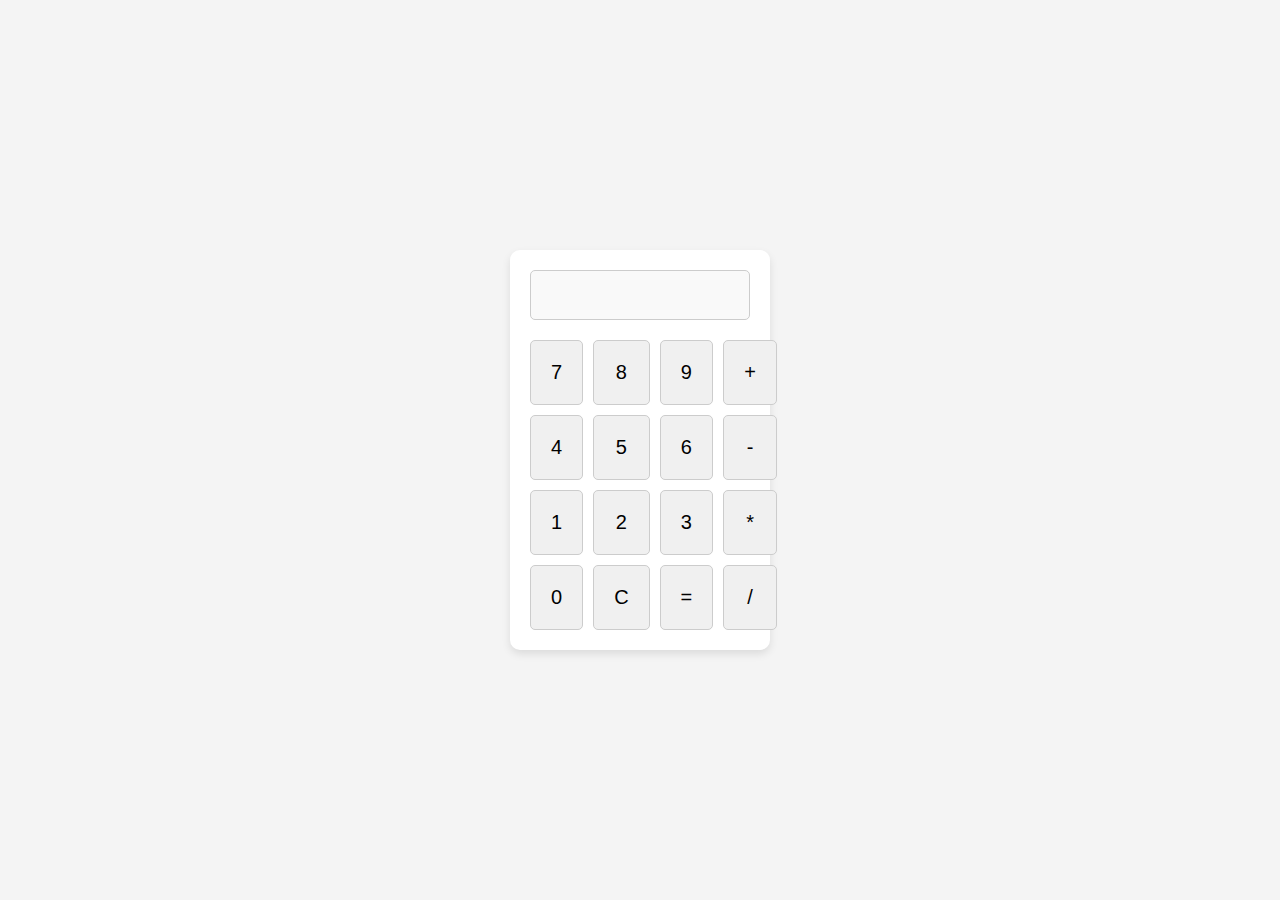
<file: calculator/index.html>
<!DOCTYPE html>
<html lang="en">
<head>
    <meta charset="UTF-8">
    <meta name="viewport" content="width=device-width, initial-scale=1.0">
    <title>Calculator</title>
    <link rel="stylesheet" href="style.css">
</head>
<body>
    <div class="calculator">
        <input type="text" id="display" disabled class="display">
        <div class="buttons">
            <button class="btn" onclick="appendNumber('7')">7</button>
            <button class="btn" onclick="appendNumber('8')">8</button>
            <button class="btn" onclick="appendNumber('9')">9</button>
            <button class="btn" onclick="chooseOperator('+')">+</button>

            <button class="btn" onclick="appendNumber('4')">4</button>
            <button class="btn" onclick="appendNumber('5')">5</button>
            <button class="btn" onclick="appendNumber('6')">6</button>
            <button class="btn" onclick="chooseOperator('-')">-</button>

            <button class="btn" onclick="appendNumber('1')">1</button>
            <button class="btn" onclick="appendNumber('2')">2</button>
            <button class="btn" onclick="appendNumber('3')">3</button>
            <button class="btn" onclick="chooseOperator('*')">*</button>

            <button class="btn" onclick="appendNumber('0')">0</button>
            <button class="btn" onclick="clearDisplay()">C</button>
            <button class="btn" onclick="calculateResult()">=</button>
            <button class="btn" onclick="chooseOperator('/')">/</button>
        </div>
    </div>
    <script src="script.js"></script>
</body>
</html>
</file>
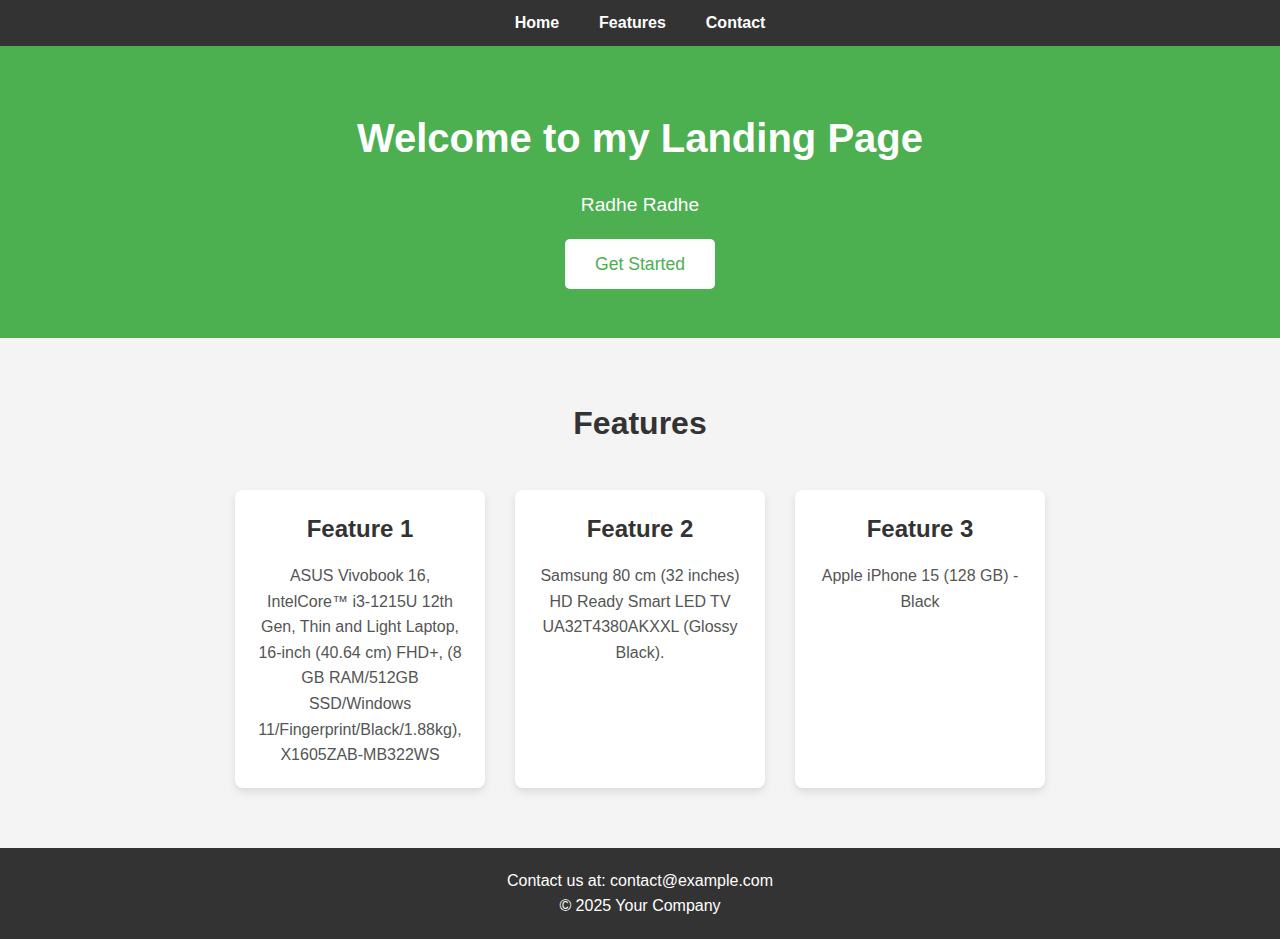
<file: HTML/simple.html>
<!DOCTYPE html>
<html lang="en">
<head>
    <meta charset="UTF-8">
    <meta name="viewport" content="width=device-width, initial-scale=1.0">
    <title>Landing Page</title>
    <link rel="stylesheet" href="styles.css">
</head>
<body>
    <header>
        <nav>
            <ul>
                <li><a href="#home">Home</a></li>
                <li><a href="#features">Features</a></li>
                <li><a href="#contact">Contact</a></li>
            </ul>
        </nav>
    </header>

    <section id="hero">
        <div class="hero-content">
            <h1>Welcome to my Landing Page</h1>
            <p>Radhe Radhe</p>
            <a href="#contact" class="cta-button">Get Started</a>
        </div>
    </section>

    <section id="features">
        <h2>Features</h2>
        <div class="feature-cards">
            <div class="card">
                <h3>Feature 1</h3>
                <p>ASUS Vivobook 16, IntelCore™ i3-1215U 12th Gen, Thin and Light Laptop, 16-inch (40.64 cm) FHD+, (8 GB RAM/512GB SSD/Windows 11/Fingerprint/Black/1.88kg), X1605ZAB-MB322WS</p>
            </div>
            <div class="card">
                <h3>Feature 2</h3>
                <p>Samsung 80 cm (32 inches) HD Ready Smart LED TV UA32T4380AKXXL (Glossy Black).</p>
            </div>
            <div class="card">
                <h3>Feature 3</h3>
                <p>Apple iPhone 15 (128 GB) - Black</p>
            </div>
        </div>
    </section>

    <footer id="contact">
        <p>Contact us at: contact@example.com</p>
        <p>&copy; 2025 Your Company</p>
    </footer>
</body>
</html>
</file>
<file: HTML/styles.css>
/* Global Styles */
* {
    margin: 0;
    padding: 0;
    box-sizing: border-box;
}

body {
    font-family: Arial, sans-serif;
    line-height: 1.6;
    color: #333;
}

a {
    text-decoration: none;
    color: inherit;
}

header {
    background-color: #333;
    color: white;
    padding: 10px 0;
}

nav ul {
    display: flex;
    justify-content: center;
    list-style-type: none;
}

nav ul li {
    margin: 0 20px;
}

nav ul li a {
    color: white;
    font-weight: bold;
}

/* Hero Section */
#hero {
    background-color: #4CAF50;
    color: white;
    padding: 60px 20px;
    text-align: center;
}

#hero h1 {
    font-size: 2.5rem;
    margin-bottom: 20px;
}

#hero p {
    font-size: 1.2rem;
    margin-bottom: 30px;
}

.cta-button {
    background-color: white;
    color: #4CAF50;
    padding: 15px 30px;
    font-size: 1.1rem;
    border-radius: 5px;
    transition: background-color 0.3s ease;
}

.cta-button:hover {
    background-color: #45a049;
}

/* Features Section */
#features {
    padding: 60px 20px;
    text-align: center;
    background-color: #f4f4f4;
}

#features h2 {
    font-size: 2rem;
    margin-bottom: 40px;
}

.feature-cards {
    display: flex;
    justify-content: center;
    gap: 30px;
}

.card {
    background-color: white;
    padding: 20px;
    width: 250px;
    box-shadow: 0 4px 8px rgba(0, 0, 0, 0.1);
    border-radius: 8px;
    text-align: center;
}

.card h3 {
    font-size: 1.5rem;
    margin-bottom: 15px;
}

.card p {
    font-size: 1rem;
    color: #555;
}

/* Footer */
footer {
    background-color: #333;
    color: white;
    text-align: center;
    padding: 20px 0;
}

footer p {
    font-size: 1rem;
}
</file>
<file: calculator/style.css>
/* General reset */
* {
    margin: 0;
    padding: 0;
    box-sizing: border-box;
}

/* Body */
body {
    font-family: Arial, sans-serif;
    background-color: #f4f4f4;
    display: flex;
    justify-content: center;
    align-items: center;
    height: 100vh;
    margin: 0;
}

/* Calculator container */
.calculator {
    background-color: #fff;
    padding: 20px;
    border-radius: 10px;
    box-shadow: 0 4px 8px rgba(0, 0, 0, 0.1);
    width: 260px;
}

/* Display input field */
.display {
    width: 100%;
    height: 50px;
    font-size: 24px;
    text-align: right;
    margin-bottom: 20px;
    padding: 10px;
    border: 1px solid #ccc;
    border-radius: 5px;
    background-color: #f9f9f9;
}

/* Button grid */
.buttons {
    display: grid;
    grid-template-columns: repeat(4, 1fr);
    gap: 10px;
}

/* Button styles */
.btn {
    font-size: 20px;
    padding: 20px;
    background-color: #f0f0f0;
    border: 1px solid #ccc;
    border-radius: 5px;
    cursor: pointer;
    transition: background-color 0.2s;
}

.btn:hover {
    background-color: #e0e0e0;
}

.btn:active {
    background-color: #d0d0d0;
}
</file>
